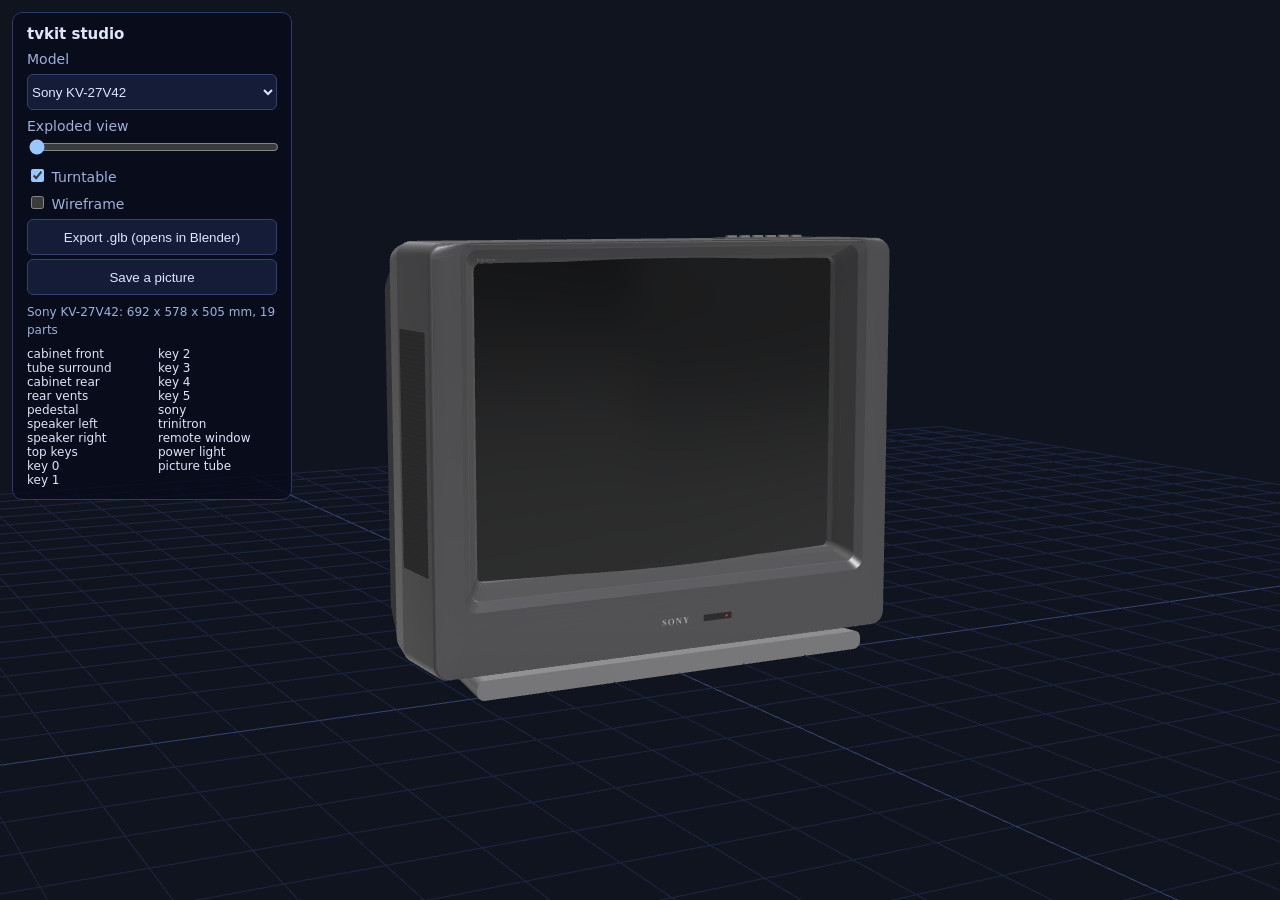
<file: site/studio.html>
<!doctype html>
<html lang="en">
<head>
<meta charset="utf-8">
<meta name="viewport" content="width=device-width, initial-scale=1">
<meta name="robots" content="noindex">
<title>tvkit studio</title>
<style>
  :root { color-scheme: dark; }
  html, body { margin: 0; height: 100%; background: #0a0d18; color: #dfe6fb; font: 14px system-ui, "Segoe UI", sans-serif; }
  #view { position: fixed; inset: 0; width: 100%; height: 100%; display: block; }
  #ui { position: fixed; top: 12px; left: 12px; width: min(280px, calc(100vw - 24px)); max-height: calc(100vh - 24px); overflow: auto; padding: 12px 14px;
        background: rgba(8, 12, 28, .82); border: 1px solid #2c3a66; border-radius: 10px; box-sizing: border-box; }
  h1 { font-size: 15px; margin: 0 0 8px; } label { display: block; margin: 8px 0 3px; color: #9fb0da; }
  select, input[type=range], button { width: 100%; box-sizing: border-box; }
  select, button { min-height: 36px; background: #141c38; color: inherit; border: 1px solid #33426f; border-radius: 6px; margin-top: 4px; }
  button { cursor: pointer; } #parts { margin: 8px 0 0; padding: 0; list-style: none; font-size: 12px; columns: 2; }
  #dims { color: #9fb0da; font-size: 12px; margin-top: 8px; line-height: 1.5; }
</style>
<script type="importmap">{ "imports": { "three": "./vendor/three.module.js", "three/addons/": "./vendor/addons/" } }</script>
</head>
<body>
<canvas id="view"></canvas>
<div id="ui">
  <h1>tvkit studio</h1>
  <label for="model">Model</label>
  <select id="model"><option value="crt">Sony KV-27V42</option><option value="lcd">BRAVIA, KDL-32V2500 era</option></select>
  <label for="spread">Exploded view</label>
  <input id="spread" type="range" min="0" max="1" step="0.01" value="0">
  <label><input id="spin" type="checkbox" checked style="width:auto"> Turntable</label>
  <label><input id="wire" type="checkbox" style="width:auto"> Wireframe</label>
  <button id="glb">Export .glb (opens in Blender)</button>
  <button id="png">Save a picture</button>
  <div id="dims"></div>
  <ul id="parts"></ul>
</div>
<script type="module" src="js/studio.js"></script>
</body>
</html>
</file>
